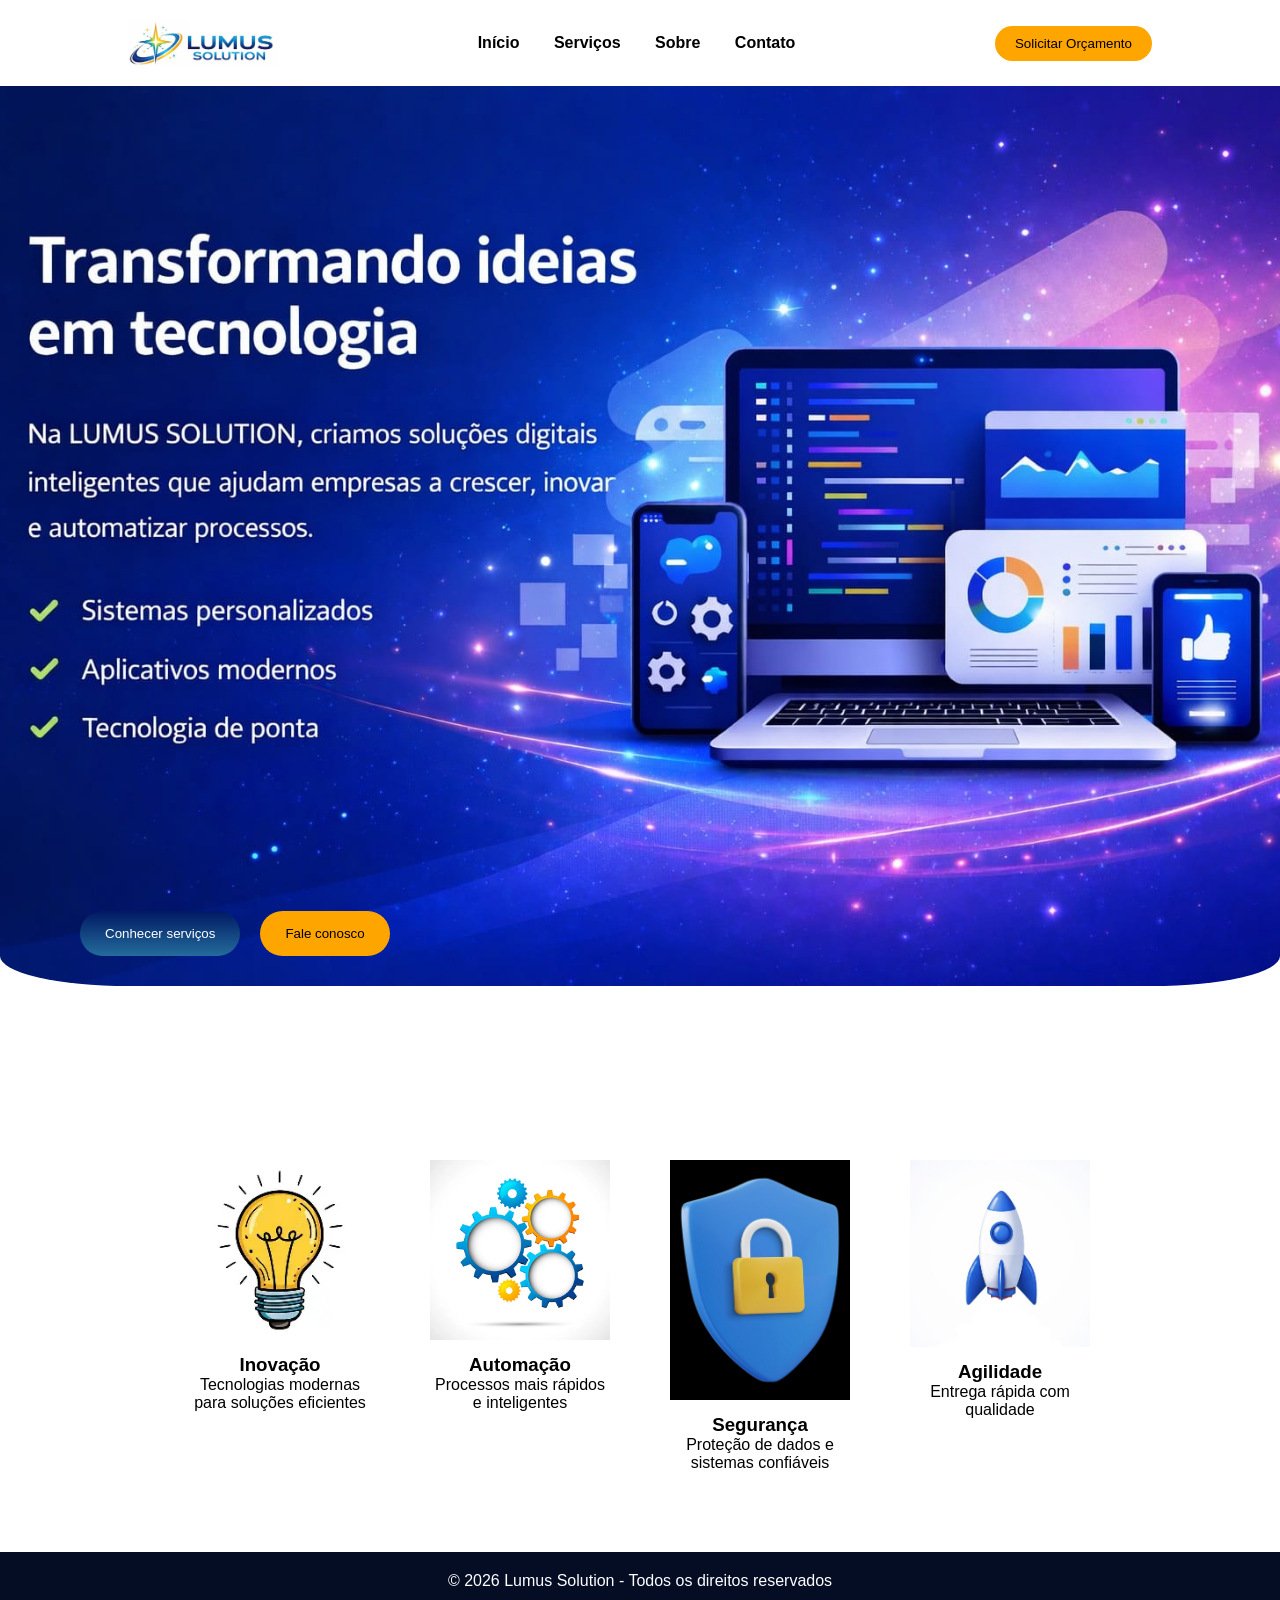
<file: index.html>
<!DOCTYPE html>
<html lang="pt-br">
<head>
<meta charset="UTF-8">
<meta name="viewport" content="width=device-width, initial-scale=1.0">
<title>Lumus Solution</title>
<link rel="stylesheet" href="style.css">

</head>
<link rel="icon" href="logo.jpg">
<body>

<header>
  <nav>
    <img class="logo" src="letrado.jpg" alt="">
    
    <div class="menu">
      <a href="http://127.0.0.1:5500/index.html">Início</a>
      <a href="#servicos">Serviços</a>
      <a href="#sobre">Sobre</a>
      <a href="http://127.0.0.1:5500/contato.html?">Contato</a>
    </div>

    <button class="btn1">Solicitar Orçamento</button>
  </nav>
</header>

<section class="hero">
  <div class="conteudo-hero">
   

    <div class="botoes">
      <button class="btn2">Conhecer serviços</button>
      <button class="btn3">Fale conosco</button>
    </div>
  </div>
</section>

<section id="sobre">
  <h2>Nosso Diferencial</h2>

  <p class="paragrafo">
    Na LUMUS SOLUTION, oferecemos soluções que realmente fazem a diferença no seu negócio.
  </p>

  <div class="cards">

    <div class="card">
      <img src="lampada.webp" alt="">
      <h3>Inovação</h3>
      <p>Tecnologias modernas para soluções eficientes</p>
    </div>

    <div class="card">
      <img src="engrnagem.jpg" alt="">
      <h3>Automação</h3>
      <p>Processos mais rápidos e inteligentes</p>
    </div>

    <div class="card">
      <img src="escudo.jpg" alt="">
      <h3>Segurança</h3>
      <p>Proteção de dados e sistemas confiáveis</p>
    </div>

    <div class="card">
      <img src="foguete.jpg" alt="">
      <h3>Agilidade</h3>
      <p>Entrega rápida com qualidade</p>
    </div>

  </div>
</section>

<footer>
  <p>© 2026 Lumus Solution - Todos os direitos reservados</p>
</footer>

</body>
</html>
</file>
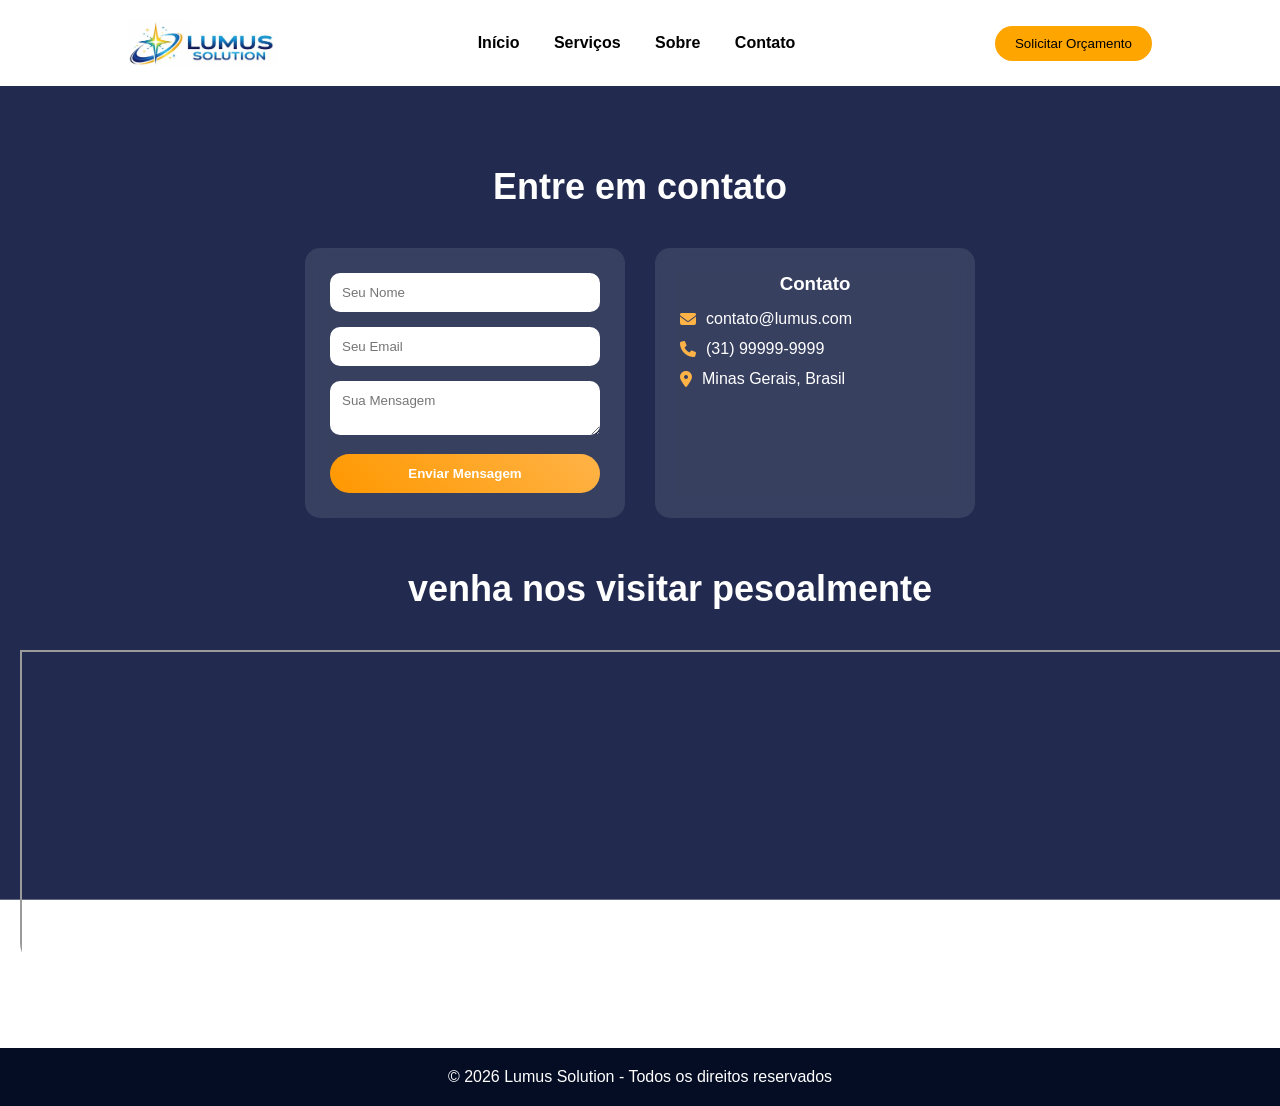
<file: contato.html>
<!DOCTYPE html>
<html lang="pt-br">
<head>
<meta charset="UTF-8">
<meta name="viewport" content="width=device-width, initial-scale=1.0">

<title>Contato</title>

<!-- Ícones -->
<link rel="stylesheet" href="https://cdnjs.cloudflare.com/ajax/libs/font-awesome/6.5.0/css/all.min.css">

<link rel="stylesheet" href="contato.css">
</head>

<body>


    <header>
  <nav>
    <img class="logo" src="letrado.jpg" alt="">
    
    <div class="menu">
      <a href="http://127.0.0.1:5500/index.html">Início</a>
      <a href="#servicos">Serviços</a>
      <a href="#sobre">Sobre</a>
      <a href="http://127.0.0.1:5500/contato.html?">Contato</a>
    </div>

    <button class="btn1">Solicitar Orçamento</button>
  </nav>


</header>
<section class="contato">
  <h2>Entre em contato </h2>

  <div class="container-contato">
    
    <!-- FORM -->
    <form class="form-contato" onsubmit="enviarWhats(event)">
      <input type="text" id="nome" placeholder="Seu Nome" required>
      <input type="email" id="email" placeholder="Seu Email" required>
      <textarea id="mensagem" placeholder="Sua Mensagem" required></textarea>
      <button type="submit">Enviar Mensagem</button>
    </form>

    <!-- INFO -->
    <div class="info-contato">
      <h3>Contato</h3>
      <p><i class="fa fa-envelope"></i> contato@lumus.com</p>
      <p><i class="fa fa-phone"></i> (31) 99999-9999</p>
      <p><i class="fa fa-location-dot"></i> Minas Gerais, Brasil</p>
    </div>

  </div>

     <!-- MAPA -->
    <div class="mapa">
        <h2>venha nos visitar pesoalmente </h2>
      <iframe 
        src="https://www.google.com/maps?q=C-R.+Caxambú,+60+Melo+Viana+Cel.+Fabriciano+MGl&output=embed"
        loading="lazy">
      </iframe>
    </div>

  </div>
</section>

<script>
function enviarWhats(event) {
  event.preventDefault();

  let nome = document.getElementById("nome").value;
  let email = document.getElementById("email").value;
  let mensagem = document.getElementById("mensagem").value;

  let texto =  `Olá, meu nome é ${nome} %0AEmail: ${email}%0AMensagem: ${mensagem}`;

  let numero = "5531982242705"; 

  window.open(`https://wa.me/${numero}?text=${texto}`, "_blank");
}
</script>
<footer>
  <p>© 2026 Lumus Solution - Todos os direitos reservados</p>
</footer>


</body>
</html>
</file>
<file: style.css>
* {
  margin: 0;
  padding: 0;
  box-sizing: border-box;
  font-family: Arial;
}
html{
scroll-behavior: smooth;
background: linear-gradient(rgba(10,20,60,0.9), rgba(10,20,60,0.9)),
              url('https://images.unsplash.com/photo-1538370965046-79c0d6907d47');
  background-size: cover;
  background-position: center;
   background-attachment: fixed;
}

body {
  animation: fadeIn 3s ease;
}

@keyframes fadeIn {
  from {
    opacity: 0;
  }
  to {
    opacity: 1;
  }
}
body {
  
  color: white;
}

/* HEADER */
header {
  background: white;
}

nav {
  display: flex;
  justify-content: space-between;
  align-items: center;
  padding: 20px 10%;
}

.menu a {
  margin: 0 15px;
  text-decoration: none;
  color: black;
  font-weight: bold;
  position: relative;
}

.menu a::after {
  content: '';
  position: absolute;
  width: 0;
  height: 2px;
  bottom: -5px;
  left: 0;
  background: #3498db;
  transition: 0.3s;
}

.menu a:hover::after {
  width: 100%;
}

/* LOGO */
.logo {
  width: 150px;
}

/* BOTÃO HEADER */
.btn1 {
  background: orange;
  border: none;
  padding: 10px 20px;
  border-radius: 20px;
  cursor: pointer;
}

/* HERO */

.hero {
  height: 100vh;
  background: url('transformando.jpg') center/cover no-repeat;
 position: relative;
  border-bottom-left-radius: 10% 30px;
  border-bottom-right-radius: 10% 30px;
}
.conteudo-hero h1 {
  font-size: 40px;
  margin-bottom: 10px;
}

.conteudo-hero p {
  margin-bottom: 20px;
}

/* BOTÕES HERO */
.botoes {
    font-size: 18px;
  position: absolute;
  bottom: 30px;   /* distância do fundo */
  left: 80px;     /* distância da esquerda */
}

.botoes button {
  margin-right: 15px;
  padding: 15px 25px;
  border-radius: 25px;
  border: none;
  cursor: pointer;
}

.btn2 {
  background: linear-gradient(#001963, #246c9c);
  color: white;
}

.btn3 {
  background: orange;
}

/* SOBRE */
section {
  padding: 60px 10%;
  text-align: center;
}

.paragrafo {
  margin-top: 15px;
  font-size: 18px;
}

/* CARDS */


 

.card:nth-child(1) {
  animation-delay: 0.5s;
}
.card:nth-child(2) {
  animation-delay: 0.7s;
}
.card:nth-child(3) {
  animation-delay: 0.9s;
}
.card:nth-child(4) {
  animation-delay: 1.1s;
}

@keyframes aparecer {
  from {
    opacity: 0;
    transform: translateY(30px);
  }
  to {
    opacity: 1;
    transform: translateY(0);
  }
}
.cards {
  display: flex;
  justify-content: center;
  gap: 20px;
  flex-wrap: wrap;
  margin-top: 30px;
}
.card {
 opacity: 0;
  animation: aparecer 1s ease forwards;

  background: white;
  color: black;
  padding: 20px;
  width: 220px;
  border-radius: 10px;

  opacity: 0;
  transform: translateY(30px);

  animation: aparecer 1s ease forwards;

  transition: transform 0.3s ease, box-shadow 0.3s ease;
}

.card:hover {
  transform: translateY(-10px) scale(1.05);
  box-shadow: 0 10px 25px rgba(0, 0, 0, 0.3);
}

.card img {
  width: 100%;
  margin-bottom: 10px;
}


/* FOOTER */
footer {
  background: #050d25;
  padding: 20px;
  text-align: center;
}

/* RESPONSIVO TABLET */
@media (max-width: 900px) {
  nav {
    padding: 18px 5%;
    flex-direction: column;
    gap: 15px;
  }

  .menu {
    display: flex;
    flex-wrap: wrap;
    justify-content: center;
    gap: 10px;
  }

  .menu a {
    margin: 5px;
  }

  .hero {
    height: 80vh;
  }

  .botoes {
    left: 40px;
    bottom: 40px;
  }

  .conteudo-hero h1 {
    font-size: 32px;
  }

  section {
    padding: 50px 6%;
  }
}

/* RESPONSIVO CELULAR */
@media (max-width: 600px) {
  nav {
    padding: 15px;
    flex-direction: column;
    gap: 15px;
  }

  .logo {
    width: 120px;
  }

  .menu {
    display: flex;
    flex-direction: column;
    width: 100%;
    text-align: center;
    gap: 8px;
  }

  .menu a {
    background: #f2f2f2;
    padding: 12px;
    border-radius: 10px;
    margin: 0;
  }

  .btn1 {
    width: 100%;
    max-width: 250px;
  }

  .hero {
    height: 75vh;
    border-bottom-left-radius: 8% 20px;
    border-bottom-right-radius: 8% 20px;
  }

  .botoes {
    position: absolute;
    left: 50%;
    bottom: 25px;
    transform: translateX(-50%);
    width: 90%;
    display: flex;
    flex-direction: column;
    gap: 12px;
  }

  .botoes button {
    width: 100%;
    margin: 0;
    padding: 14px;
  }

  .conteudo-hero h1 {
    font-size: 26px;
  }

  .conteudo-hero p {
    font-size: 15px;
  }

  section {
    padding: 40px 5%;
  }

  .paragrafo {
    font-size: 16px;
  }

  .cards {
    flex-direction: column;
    align-items: center;
  }

  .card {
    width: 100%;
    max-width: 320px;
  }

  footer {
    font-size: 14px;
    padding: 18px;
  }
}
</file>
<file: contato.css>
* {
  margin: 0;
  padding: 0;
  box-sizing: border-box;
  font-family: Arial;
}

body {
 font-family: Arial, sans-serif;
}
body {
  animation: fadeIn 3s ease;
}

@keyframes fadeIn {
  from {
    opacity: 0;
  }
  to {
    opacity: 1;
  }
}
  


/* HEADER */
header {
  background: white;
}

nav {
  display: flex;
  justify-content: space-between;
  align-items: center;
  padding: 20px 10%;
}

.menu a {
  margin: 0 15px;
  text-decoration: none;
  color: black;
  font-weight: bold;
  position: relative;
}

.menu a::after {
  content: '';
  position: absolute;
  width: 0;
  height: 2px;
  bottom: -5px;
  left: 0;
  background: #3498db;
  transition: 0.3s;
}

.menu a:hover::after {
  width: 100%;
}

/* LOGO */
.logo {
  width: 150px;
}

/* BOTÃO HEADER */
.btn1 {
  background: orange;
  border: none;
  padding: 10px 20px;
  border-radius: 20px;
  cursor: pointer;
}

.info-contato{
   background-color: rgb(0, 0, 0, 0.5);
}

/* FUNDO GALÁXIA */
.contato {
  padding: 80px 20px;
  text-align: center;
  color: white;
  background: linear-gradient(rgba(10,20,60,0.9), rgba(10,20,60,0.9)),
              url('https://images.unsplash.com/photo-1538370965046-79c0d6907d47');
  background-size: cover;
  background-position: center;
  background-attachment: fixed;
}

.contato h2 {
  font-size: 36px;
  margin-bottom: 40px;
}

/* LAYOUT */
.container-contato {
  display: flex;
  justify-content: center;
  gap: 30px;
  flex-wrap: wrap;
}

/* CARD */
.form-contato, .info-contato {
  background: rgba(255, 255, 255, 0.1);
  padding: 25px;
  border-radius: 15px;
  backdrop-filter: blur(10px);
  width: 320px;
  transition: 0.3s;
}

.form-contato:hover,
.info-contato:hover {
  transform: translateY(-5px);
}

/* INPUTS */
.form-contato input,
.form-contato textarea {
  width: 100%;
  padding: 12px;
  margin-bottom: 15px;
  border: none;
  border-radius: 10px;
  outline: none;
}

/* BOTÃO */
.form-contato button {
  width: 100%;
  padding: 12px;
  border: none;
  border-radius: 25px;
  background: linear-gradient(45deg, #ff9800, #ffb347);
  color: white;
  font-weight: bold;
  cursor: pointer;
  transition: 0.3s;
}

.form-contato button:hover {
  transform: scale(1.05);
}

/* INFO */
.info-contato h3 {
  margin-bottom: 15px;
}

.info-contato p {
  margin: 12px 0;
  display: flex;
  align-items: center;
  gap: 10px;
}

.info-contato i {
  color: #ffb347;
}


/* MAPA */
.mapa {
    margin-top: 50px;
  width: 1300px;
  height: 400px;
  border-radius: 25px;
  overflow: hidden;
  animation: subir 1.2s ease;
}

.mapa iframe {
  width: 100%;
  height: 100%;
 
}

/* RESPONSIVO */
@media (max-width: 768px) {
  .container-contato {
    flex-direction: column;
    align-items: center;
  }
}

/* FOOTER */
footer {
            color: white;
  background: #050d25;
  padding: 20px;
  text-align: center;
}
</file>
